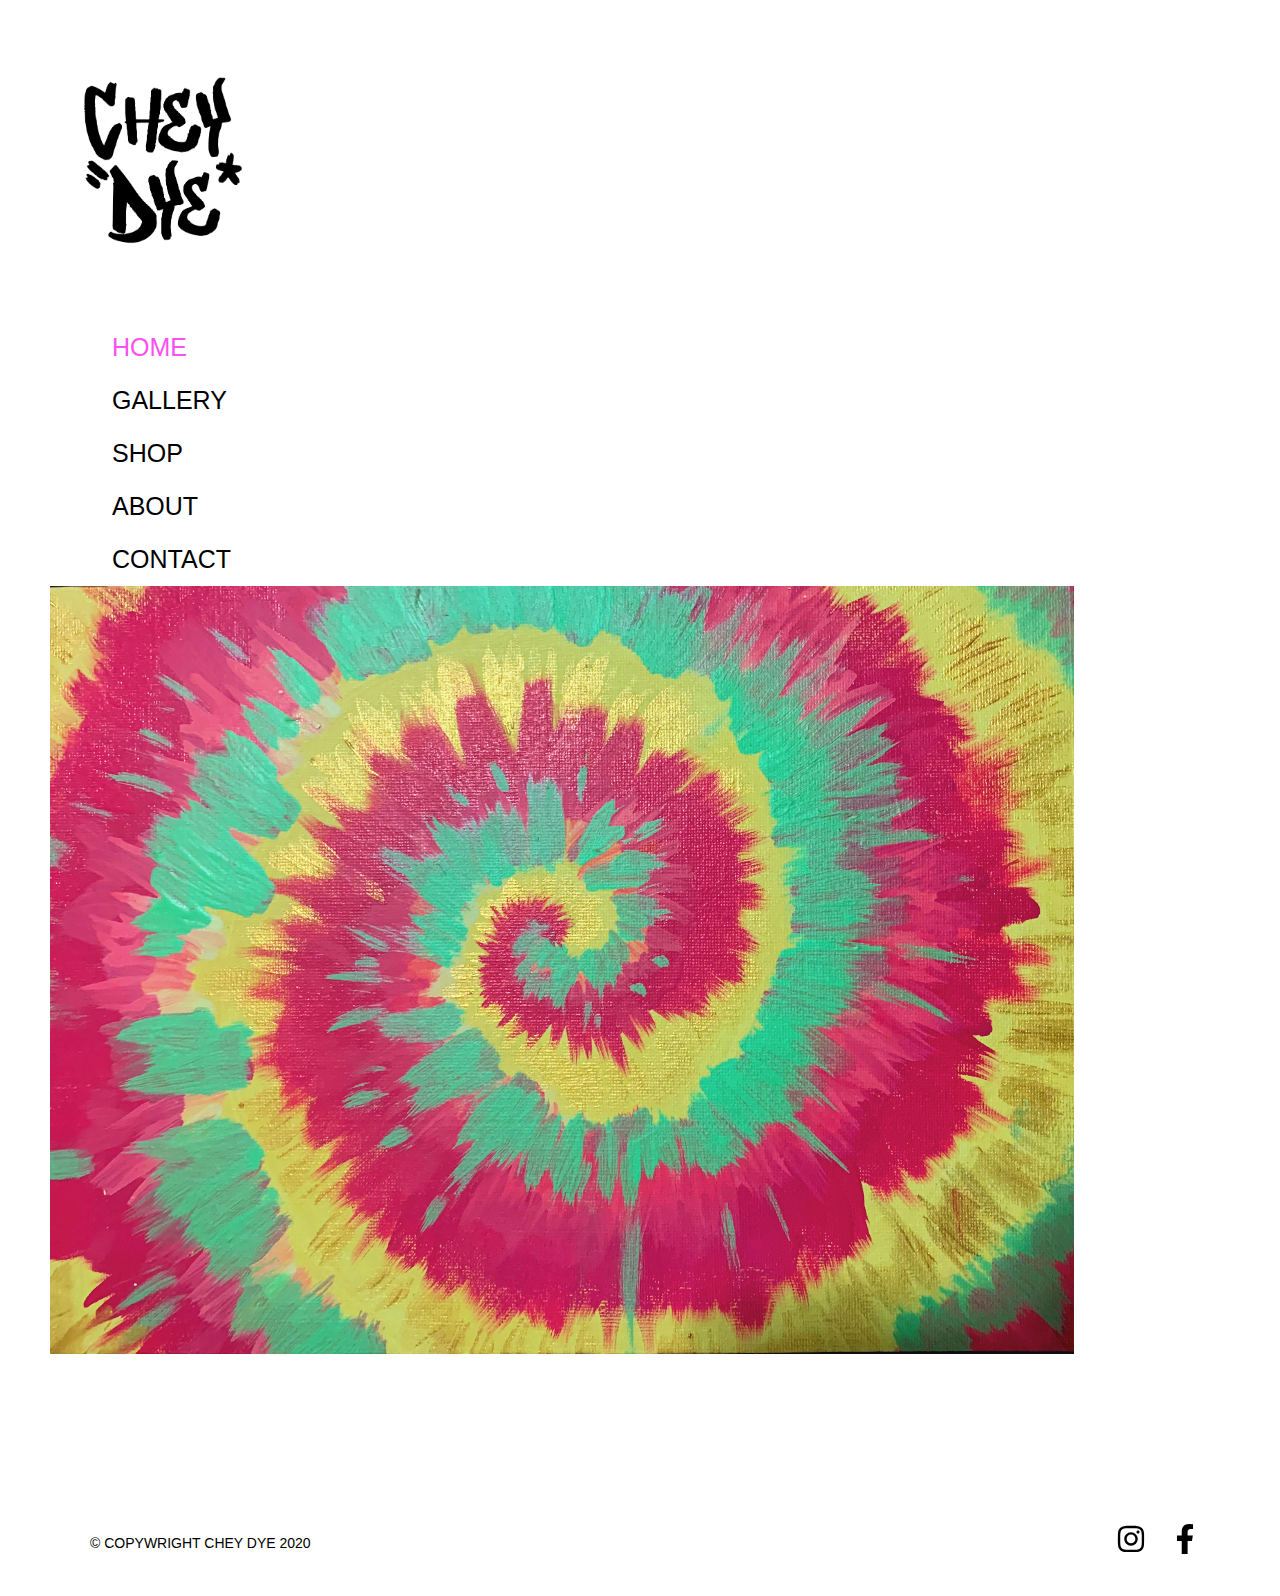
<file: index.html>
<!DOCTYPE html>
<html lang="en">
  <head>
    <meta charset="UTF-8">
    <title>CHEY DYE | HOME</title>
    <link rel="icon" href="images/favicon.ico" type="image/ico">
    <link rel="stylesheet" href="css/styles.css">
  </head>

  <body>
    <div class="page-wrap">
      <header>
        <a href="index.html">
          <img class="cdlogo" src="images/cheydye-logo.png" alt="chey dye logo">
        </a>
          <aside>
            <nav class="vertical-menu">
              <a href="index.html" class="active">HOME</a>
              <a href="gallery.html">GALLERY</a>
              <a href="https://www.instagram.com/cheyxdye/">SHOP</a>
              <a href="about.html">ABOUT</a>
              <a href="contact.html">CONTACT</a>
            </nav>
          </aside>
          <img class="home-img" src="images/cheydye-sitecolour.jpg" alt="tie dye spiral">
      </header>

      <main role="main"
      </main>

    </div>
  </body>


  <footer>
    <p class="copywright">&copy; COPYWRIGHT CHEY DYE 2020</p>
    <ul class="social-icons">
        <li class="universal-inline-block"><a href="https://www.instagram.com/cheyxdye/"><img src="images/instagram-brands.svg" <i class="fab-fa-instagram"></i></a></li>
        <li class="universal-inline-block"><a href="https://www.facebook.com/Chey-Dye-105869674528935"><img src="images/facebook-f-brands.svg" <i class="fab-fa-facebook-f"></i><a></li>
    </ul>
  </footer>

</html>
</file>
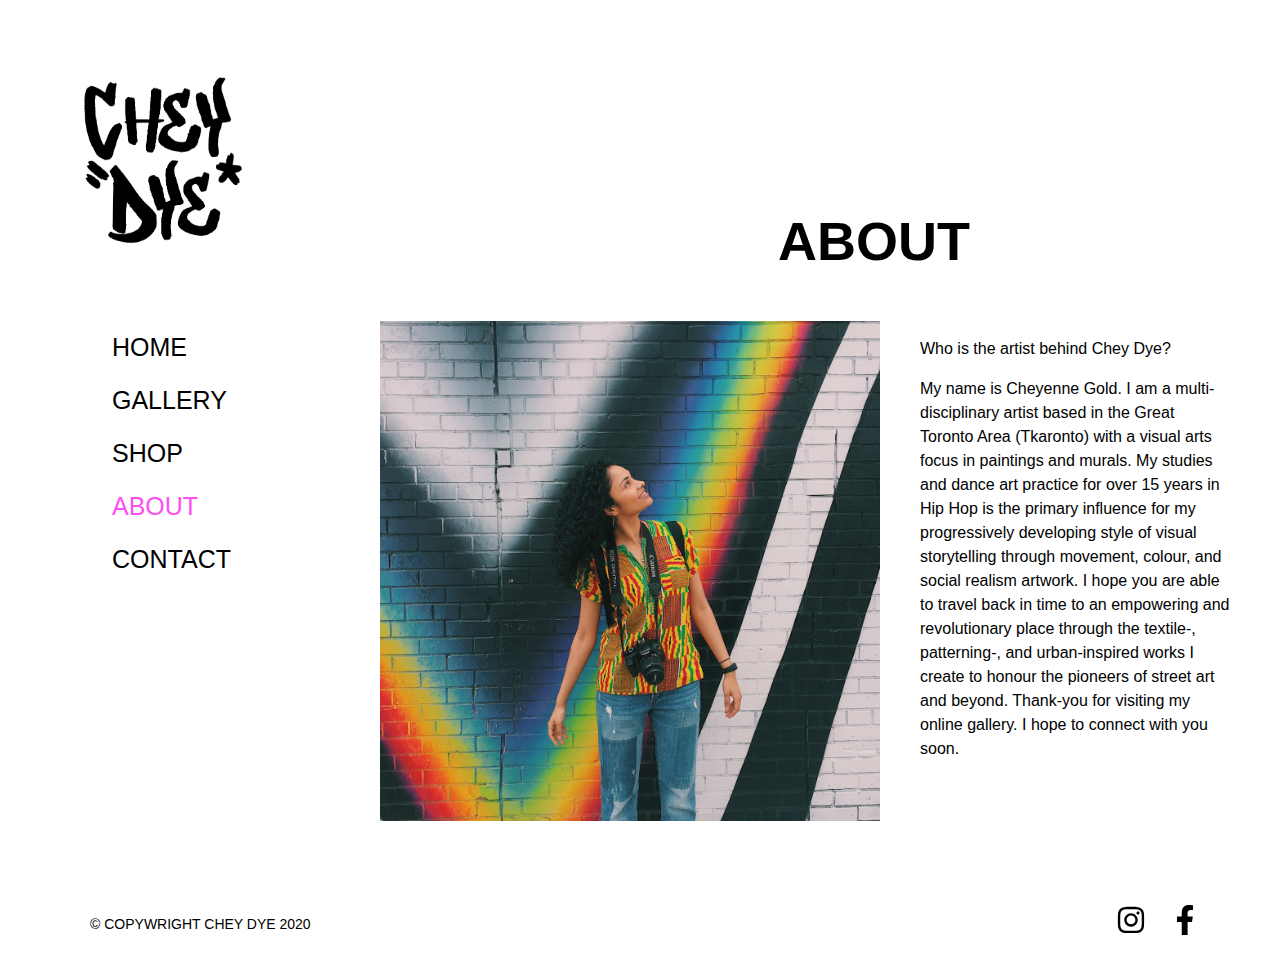
<file: about.html>
<!DOCTYPE html>
<html lang="en">
  <head>
    <meta charset="UTF-8">
    <title>CHEY DYE | ABOUT</title>
    <link rel="icon" href="images/favicon.ico" type="image/ico">
    <link rel="stylesheet" href="css/styles.css">
  </head>

  <body>
    <div class="page-wrap">
      <header>
        <h1 class="about">ABOUT</h1>
        <a href="index.html">
          <img class="cdlogo" src="images/cheydye-logo.png" alt="chey dye logo">
        </a>
          <aside>
            <nav class="vertical-menu">
              <a href="index.html">HOME</a>
              <a href="gallery.html">GALLERY</a>
              <a href="https://www.instagram.com/cheyxdye/">SHOP</a>
              <a href="about.html" class="active">ABOUT</a>
              <a href="contact.html">CONTACT</a>
            </nav>
          </aside>
          <!-- <img class="cheyenne-img" src="images/felipepantone.jpg" alt="picture of the artist">
          <p class="bio">My name is Cheyenne Gold. I am a multi-disciplinary artist based in the Great Toronto Area (Tkaronto) with a visual arts focus in paintings and murals. My studies and dance art practice for over 15 years in Hip Hop is the primary influence for my progressively developing style of visual storytelling through movement, colour, and social realism artwork. I hope you are able to travel back in time to an empowering and revolutionary place through the textile-, patterning-, and urban-inspired works I create to honour the pioneers of street art and beyond. Thank-you for visiting my online gallery. I hope to connect with you soon.</p> -->
      </header>
      <main role="main">

          <img class="cheyenne-img" src="images/felipepantone.jpg" alt="picture of the artist">
          <aside class="bio">
            <p>Who is the artist behind Chey Dye?</p>
            <p>My name is Cheyenne Gold. I am a multi-disciplinary artist based in the Great Toronto Area (Tkaronto) with a visual arts focus in paintings and murals. My studies and dance art practice for over 15 years in Hip Hop is the primary influence for my progressively developing style of visual storytelling through movement, colour, and social realism artwork. I hope you are able to travel back in time to an empowering and revolutionary place through the textile-, patterning-, and urban-inspired works I create to honour the pioneers of street art and beyond. Thank-you for visiting my online gallery. I hope to connect with you soon.</p>
          </aside>
      </main>
    </div>
  </body>


  <footer>
    <p class="copywright">&copy; COPYWRIGHT CHEY DYE 2020</p>
    <ul class="social-icons">
        <li class="universal-inline-block"><a href="https://www.instagram.com/cheyxdye/"><img src="images/instagram-brands.svg" <i class="fab-fa-instagram"></i></a></li>
        <li class="universal-inline-block"><a href="https://www.facebook.com/Chey-Dye-105869674528935"><img src="images/facebook-f-brands.svg" <i class="fab-fa-facebook-f"></i><a></li>
    </ul>
  </footer>

</html>
</file>
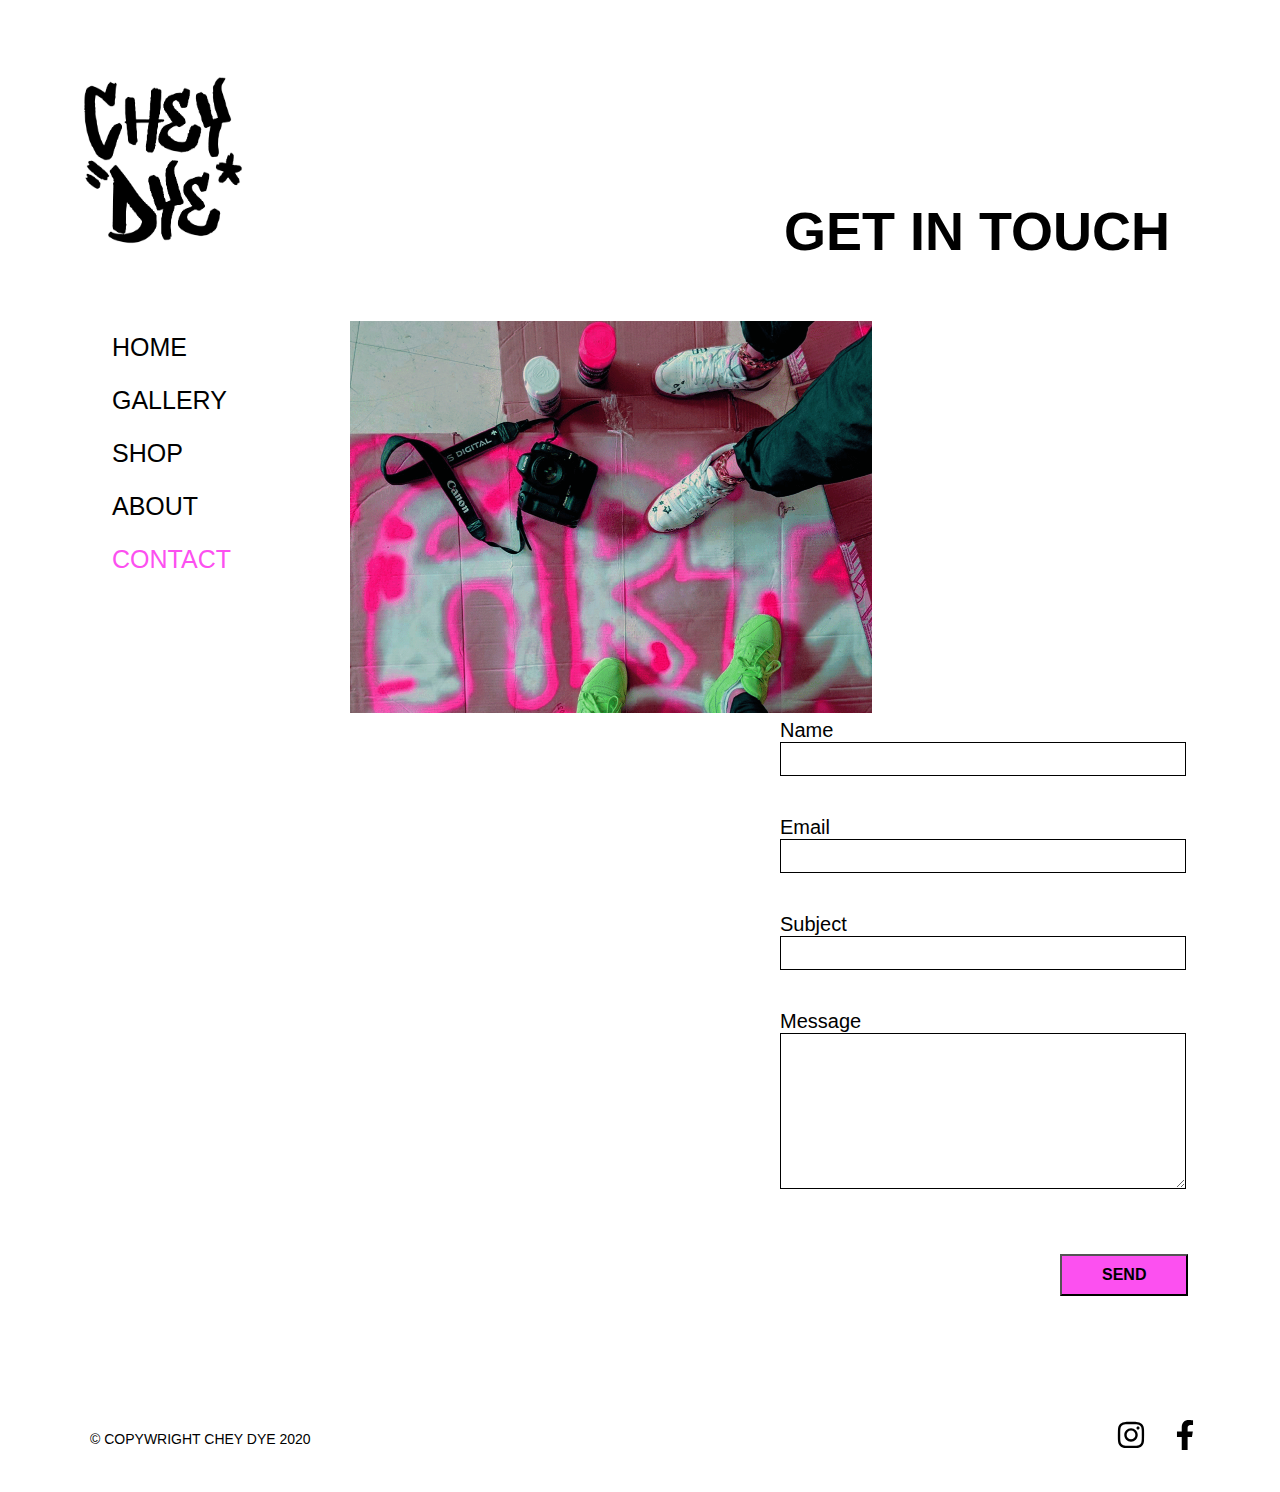
<file: contact.html>
<!DOCTYPE html>
<html lang="en">
  <head>
    <meta charset="UTF-8">
    <title>CHEY DYE | CONTACT</title>
    <link rel="icon" href="images/favicon.ico" type="image/ico">
    <link rel="stylesheet" href="css/styles.css">
  </head>

  <body>
    <div class="page-wrap">
      <header>
        <h1 class="getintouch">GET IN TOUCH</h1>
        <a href="index.html">
          <img class="cdlogo" src="images/cheydye-logo.png" alt="chey dye logo">
        </a>
        <aside>
          <nav class="vertical-menu">
            <a href="index.html">HOME</a>
            <a href="gallery.html">GALLERY</a>
            <a href="https://www.instagram.com/cheyxdye/">SHOP</a>
            <a href="about.html">ABOUT</a>
            <a href="contact.html" class="active">CONTACT</a>
          </nav>
        </aside>
      </header>

    <main role="main">
      <img class="contact-img" width="522" height="391.5" src="images/contact-art.gif" alt="graffiti on floor">
      <form method="POST" action="">
        <label for="name">Name</label>
        <input id="name" type="text" name="name">
        <label for="email">Email</label>
        <input id="email" type="email" name="email">
        <label for="subject">Subject</label>
        <input id="subject" type="text" name="subject">
        <label for="message">Message</label>
        <textarea id="message" name="message"></textarea>
        <button class="button" type="submit">SEND</button>
      </form>
    </main>
    </div>
  </body>

  <footer>
    <p class="copywright">&copy; COPYWRIGHT CHEY DYE 2020</p>
    <ul class="social-icons">
        <li class="universal-inline-block"><a href="https://www.instagram.com/cheyxdye/"><img src="images/instagram-brands.svg" <i class="fab-fa-instagram"></i></a></li>
        <li class="universal-inline-block"><a href="https://www.facebook.com/Chey-Dye-105869674528935"><img src="images/facebook-f-brands.svg" <i class="fab-fa-facebook-f"></i><a></li>
    </ul>
  </footer>

</html>
</file>
<file: css/styles.css>
html , body {
  height: 100%;
  padding: 0;
  margin: 0;
  /* t r b l  */
}

header,
nav,
main {
  font-family: 'Lato', 'Open Sans', sans-serif;
  padding-top: 60px;
  padding-left: 50px;
  font-size: 25px;
  color: black;
  text-decoration-line: none;
}

.cdlogo {
  width: 175px;
  height: 175px;
  margin-left: 10px;
  padding: 10px;
  align-items: flex-start;
}

.vertical-menu {
  width: 200px;
  float: left;
}

.vertical-menu a {
  color: black; /* Black text color */
  display: block; /* Make the links appear below each other */
  padding: 12px; /* Add some padding */
  text-decoration: none; /* Remove underline from links */
}

.vertical-menu a:hover {
  color: #FC50F0 ;
  /* #DBFC9A Green */
}

.vertical-menu a.active {
  background-color: white;
  color: #FC50F0 ; /* Pink */
}

body {
  display: flex;
  flex-direction: column;
}

.home-img {
  margin-bottom: 80px;
}

h1 {
  font-family: 'Lato', 'Open Sans', sans-serif;
  font-size: 54px;
  float: right;
  margin-right: 310px;
  margin-top: 150px;
}

.gallery {
  margin-right: 150px;
  font-size: 60px;
}

.getintouch {
  font-family: 'Lato', 'Open Sans', sans-serif;
  font-size: 54px;
  float: right;
  margin-right: 110px;
  margin-top: 140px;
}

.cheyenne-img {
  height: 500px;
  width: 500px;
  float: left;
  margin-left: 80px;
  margin-bottom: 60px;
  margin-right: 40px;
  align-items: flex-start;
}

.bio {
  color: black;
  font-family: 'Lato', 'Open Sans', sans-serif;
  font-size: 16px;
  margin-right: 50px;
  line-height: 1.5;
  font-weight: lighter;
}

.grid-gallery {
  display: grid;
  grid-template-columns: repeat(3 , 5fr);
  grid-template-rows: repeat(3, 5vw);
  grid-row-gap: 300px;
  grid-column-gap: 50px;
  grid-template-columns: repeat(auto-fit, 300px);
  justify-content: center;
}


.gallery-img-1 {
  margin-left: 20px;
}
.gallery-img-1:hover {
  filter: blur(5px);
}

.gallery-img-2 {
  margin-top: 50px;
}
.gallery-img-2:hover {
  filter: blur(5px);
}

.gallery-img-3 {
  margin-top: 25px;
}
.gallery-img-3:hover {
  filter: blur(5px);
}

.gallery-img-4 {
  margin-left: 33px;
  margin-top: 20px;
}
.gallery-img-4:hover {
  filter: blur(5px);
}

.gallery-img-5 {
  margin-left: -17px;
  margin-top: 40px;
}
.gallery-img-5:hover {
  filter: blur(5px);
}

.gallery-img-6 {
  margin-left: 38px;
}
.gallery-img-6:hover {
  filter: blur(5px);
}

.contact-img {
  margin-left: 50px;
}

function onClick(element) {
  document.getElementById("img01").src = element.src;
  document.getElementById("modal01").style.display = "block";
}

form {
  width: 350px;
  font-family: 'Lato', 'Open Sans', sans-serif;
  float: right;
  font-size: 20px;
  margin-right: 150px;
  margin-bottom: 100px;
}
input,
textarea {
  border: 1px solid black;
  width: 400px;
  margin-bottom: 40px;
}
input {
  height: 30px;
}
textarea {
  height: 150px;
}
button {
  background: #FC50F0;
  border-color: black;
  padding: 10px 40px;
  font-size: 16px;
  font-weight: bold;
  font-family: 'Lato', 'Open Sans', sans-serif;
  margin-left: 280px;
  margin-top: 20px;
}

footer {
  background: white;
  font-family: 'Lato', 'Open Sans', sans-serif;
  font-size: 14px;
  text-align: left;
  margin-left: 50px;
  margin-right: 50px;
  margin-bottom: 0px;
  align-content: flex-end;
}

.copywright {
  position: absolute;
  float: none;
  align-content: flex-end;
  margin-top: 35px;
  margin-bottom: 0;
  margin-left: 40px;
}

.social-icons {
  display: inline-block;
  float: right;
}

.universal-inline-block {
	display: inline-block;
  margin-bottom: 15px
}

.fab-fa-facebook-f {
  margin-right: 20px;
}

.social-icons li img {
  text-align: right;
  /* flex-flow: row; figure out how to align icons horizontally  */
  width:30px;
  height:30px;
  padding: 10px;
  float: right;
{
</file>
